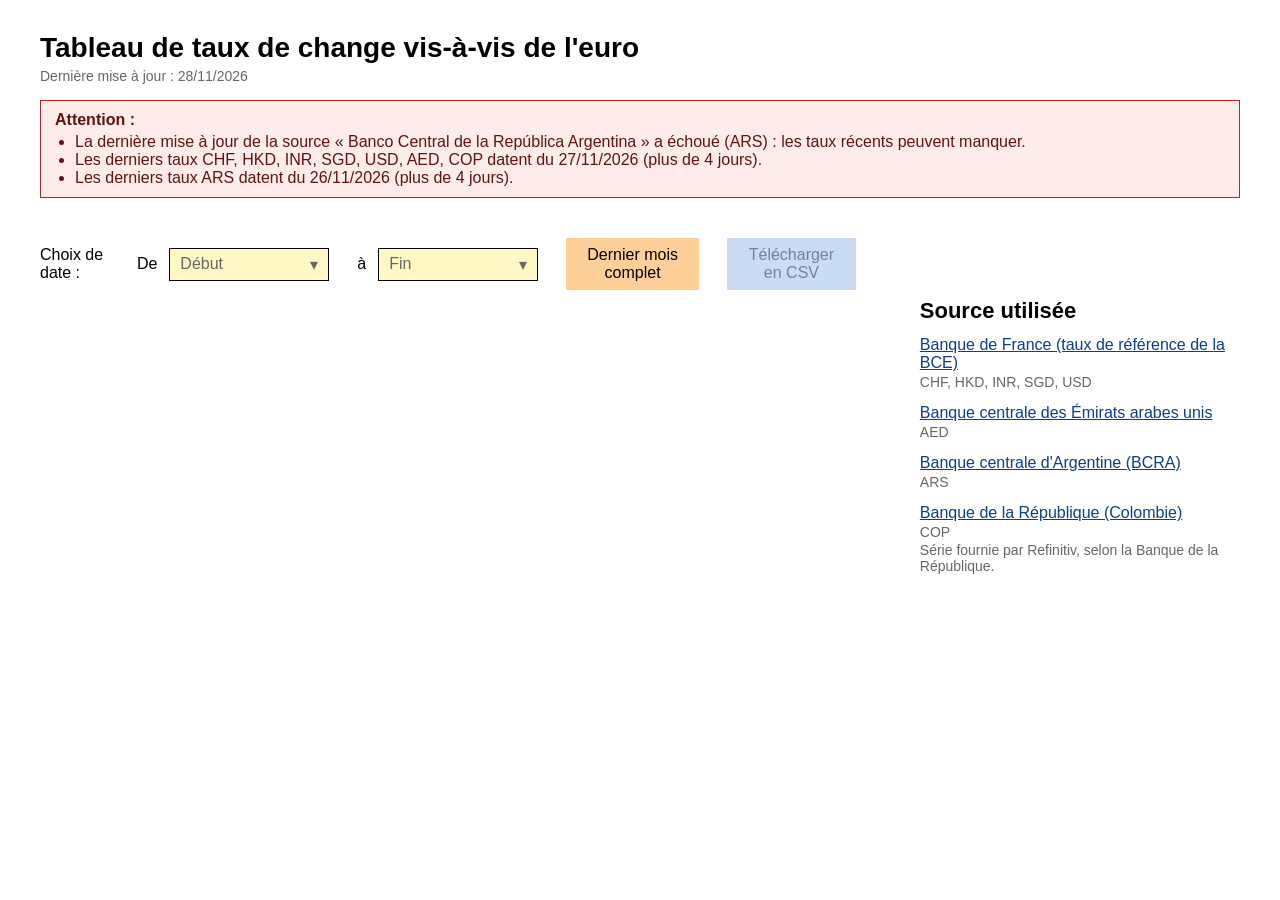
<file: index.html>
<!doctype html>
<html lang="fr">
<head>
  <meta charset="utf-8">
  <meta name="viewport" content="width=device-width, initial-scale=1">
  <title>Taux de change EUR</title>
  <link rel="stylesheet" href="style.css">
</head>
<body>
  <h1>Tableau de taux de change vis-à-vis de l'euro</h1>
  <p id="mise-a-jour" class="mise-a-jour" hidden></p>
  <div id="bandeau" class="bandeau" role="alert" hidden></div>

  <div class="corps">
    <div class="bloc">
      <div class="controles">
        <span>Choix de date :</span>
        <label class="champ-libelle">De
          <span class="champ-date">
            <button type="button" class="date-affichee vide" data-pour="debut" data-vide="Début" aria-label="Date de début">Début</button>
            <input type="date" id="debut" tabindex="-1" aria-hidden="true">
          </span>
        </label>
        <label class="champ-libelle">à
          <span class="champ-date">
            <button type="button" class="date-affichee vide" data-pour="fin" data-vide="Fin" aria-label="Date de fin">Fin</button>
            <input type="date" id="fin" tabindex="-1" aria-hidden="true">
          </span>
        </label>
        <button type="button" id="dernier-mois" class="dernier-mois">Dernier mois complet</button>
        <button type="button" id="telecharger" class="telecharger" disabled>Télécharger en CSV</button>
      </div>

      <p id="message" class="message" hidden></p>
      <div id="cadre-tableau" class="cadre-tableau" hidden>
        <table id="tableau">
          <thead></thead>
          <tbody></tbody>
        </table>
      </div>
      <details id="alertes" class="alertes" hidden>
        <summary></summary>
        <ul></ul>
      </details>
    </div>
    <aside class="sources">
      <h2>Source utilisée</h2>
      <ul>
        <li>
          <a href="https://www.banque-france.fr/fr/publications-et-statistiques/statistiques" target="_blank" rel="noopener noreferrer">Banque de France (taux de référence de la BCE)</a>
          <span class="devises">CHF, HKD, INR, SGD, USD</span>
        </li>
        <li>
          <a href="https://centralbank.ae/en/forex-eibor/exchange-rates/" target="_blank" rel="noopener noreferrer">Banque centrale des Émirats arabes unis</a>
          <span class="devises">AED</span>
        </li>
        <li>
          <a href="https://www.bcra.gob.ar/evolucion-moneda/" target="_blank" rel="noopener noreferrer">Banque centrale d'Argentine (BCRA)</a>
          <span class="devises">ARS</span>
        </li>
        <li>
          <a href="https://suameca.banrep.gov.co/descarga-multiple-de-datos/" target="_blank" rel="noopener noreferrer">Banque de la République (Colombie)</a>
          <span class="devises">COP</span>
          <span class="note">Série fournie par Refinitiv, selon la Banque de la République.</span>
        </li>
      </ul>
    </aside>
  </div>

  <script src="app.js"></script>
</body>
</html>
</file>
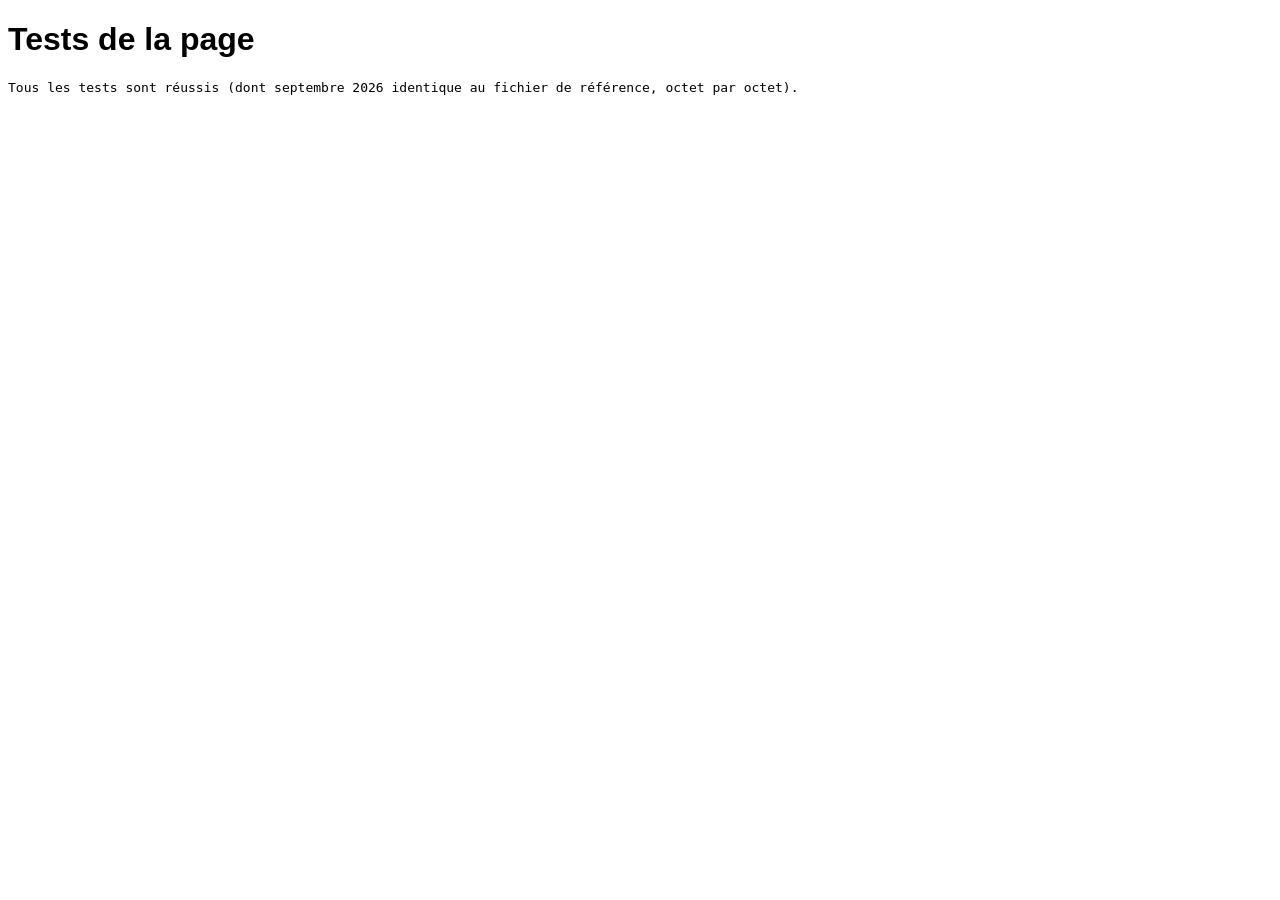
<file: tests/page_test.html>
<!doctype html>
<html lang="fr">
<head><meta charset="utf-8"><title>Tests de la page</title></head>
<body style="font-family: sans-serif">
<!-- Open through the local server: http://localhost:8000/tests/page_test.html
     Runs tests/page_tests.js in this browser and compares the September 2026
     download with tests/september_2026_reference.csv, byte for byte. -->
<h1>Tests de la page</h1>
<pre id="results">Tests en cours…</pre>
<script src="../app.js"></script>
<script src="page_tests.js"></script>
<script>
"use strict";
async function load(path) {
  const response = await fetch(path, { cache: "no-cache" });
  if (!response.ok) throw new Error(`${path}: ${response.status}`);
  return response;
}
async function start() {
  const settings = await (await load("../settings.json")).json();
  const exportText = await (await load("../data/export_all.csv")).text();
  const reference = new Uint8Array(await (await load("september_2026_reference.csv")).arrayBuffer());
  const { failures, downloads } = runPageTests(FX, exportText, settings.csv_delimiter, [["2026-09-01", "2026-09-30"]]);
  const downloaded = new TextEncoder().encode(downloads["2026-09-01_2026-09-30"]);
  if (downloaded.length !== reference.length || downloaded.some((byte, i) => byte !== reference[i])) {
    failures.push("Le CSV de septembre 2026 diffère du fichier de référence");
  }
  document.getElementById("results").textContent = failures.length
    ? "ÉCHEC :\n" + failures.join("\n")
    : "Tous les tests sont réussis (dont septembre 2026 identique au fichier de référence, octet par octet).";
}
start().catch(error => { document.getElementById("results").textContent = "ÉCHEC : " + error; });
</script>
</body>
</html>
</file>
<file: style.css>
/* Deliberately plain: white page, black text, thin black grid. */

body {
  margin: 32px 40px;
  background: #fff;
  color: #000;
  font-family: -apple-system, BlinkMacSystemFont, "Segoe UI", Arial, sans-serif;
  font-size: 16px;
}

h1 {
  font-size: 28px;
  font-weight: bold;
  margin: 0 0 4px;
}

.mise-a-jour {
  color: #666;
  font-size: 14px;
  margin: 0 0 16px;
}

/* Warning banner: only shown when a source failed, is late, or changed a stored rate. */
.bandeau {
  border: 1px solid #b3261e;
  background: #fdecea;
  color: #5f1410;
  padding: 10px 14px;
  margin: 0 0 16px;
}
.bandeau ul { margin: 4px 0 0; padding-left: 20px; }

/* The controls and the table share one block, as wide as the wider of the two.
   The download button sits at the block's right edge and the table fills the
   block, so the button's right edge always lines up with the table's. */
.bloc { display: inline-block; max-width: 100%; min-width: 0; }

/* The table block on the left, the "Source utilisée" panel in the space on its right. */
.corps { display: flex; align-items: flex-start; gap: 64px; }

.controles {
  display: flex;
  align-items: center;
  gap: 28px;
  margin: 24px 0;
}
.champ-libelle { display: flex; align-items: center; gap: 12px; }

/* Date field: a light-yellow box showing the date as jj/mm/aaaa, with a small arrow.
   The real date input sits invisibly underneath and provides the calendar. */
.champ-date { position: relative; display: inline-block; }
.champ-date input {
  position: absolute;
  inset: 0;
  opacity: 0;
  pointer-events: none;
}
.date-affichee {
  min-width: 160px;
  padding: 6px 10px;
  border: 1px solid #000;
  background: #fff8c5;
  color: #000;
  font: inherit;
  text-align: left;
  cursor: pointer;
}
.date-affichee::after { content: "▾"; float: right; margin-left: 12px; }
.date-affichee.vide { color: #666; }

.dernier-mois {
  padding: 8px 18px;
  border: none;
  background: #ffcf99;
  color: #000;
  font: inherit;
  cursor: pointer;
}

.telecharger {
  margin-left: auto;
  padding: 8px 18px;
  border: none;
  background: #0b3d91;
  color: #fff;
  font: inherit;
  cursor: pointer;
}
.telecharger:disabled {
  background: #c9dcf3;
  color: #6b84a3;
  cursor: not-allowed;
}

.message { margin: 0 0 16px; }

/* The table scrolls inside its frame, so long ranges don't stretch the page. */
.cadre-tableau {
  max-height: calc(100vh - 240px);
  overflow: auto;
  border-top: 1px solid #000;
  border-left: 1px solid #000;
}
table { width: 100%; border-collapse: separate; border-spacing: 0; }
th, td {
  border-right: 1px solid #000;
  border-bottom: 1px solid #000;
  padding: 4px 12px;
  white-space: nowrap;
}
th {
  position: sticky;
  top: 0;
  background: #fff;
  font-weight: bold;
  text-align: left;
}
td { text-align: right; font-variant-numeric: tabular-nums; }
td:first-child { text-align: left; }

/* Flags for the chosen period: a small grey line, closed by default. */
.alertes { margin-top: 10px; color: #666; font-size: 14px; }
.alertes summary { cursor: pointer; }
.alertes ul { margin: 6px 0 0; padding-left: 20px; }

/* "Source utilisée" panel, to the right of the table. Its top lines up with
   the top of the table (below the row of date controls). */
.sources { margin-top: 84px; max-width: 340px; }
.sources h2 { font-size: 22px; font-weight: bold; margin: 0 0 12px; }
.sources ul { list-style: none; margin: 0; padding: 0; }
.sources li { margin-bottom: 14px; }
.sources a { color: #0b3d91; }
.sources .devises,
.sources .note { display: block; color: #666; font-size: 14px; margin-top: 2px; }
</file>
